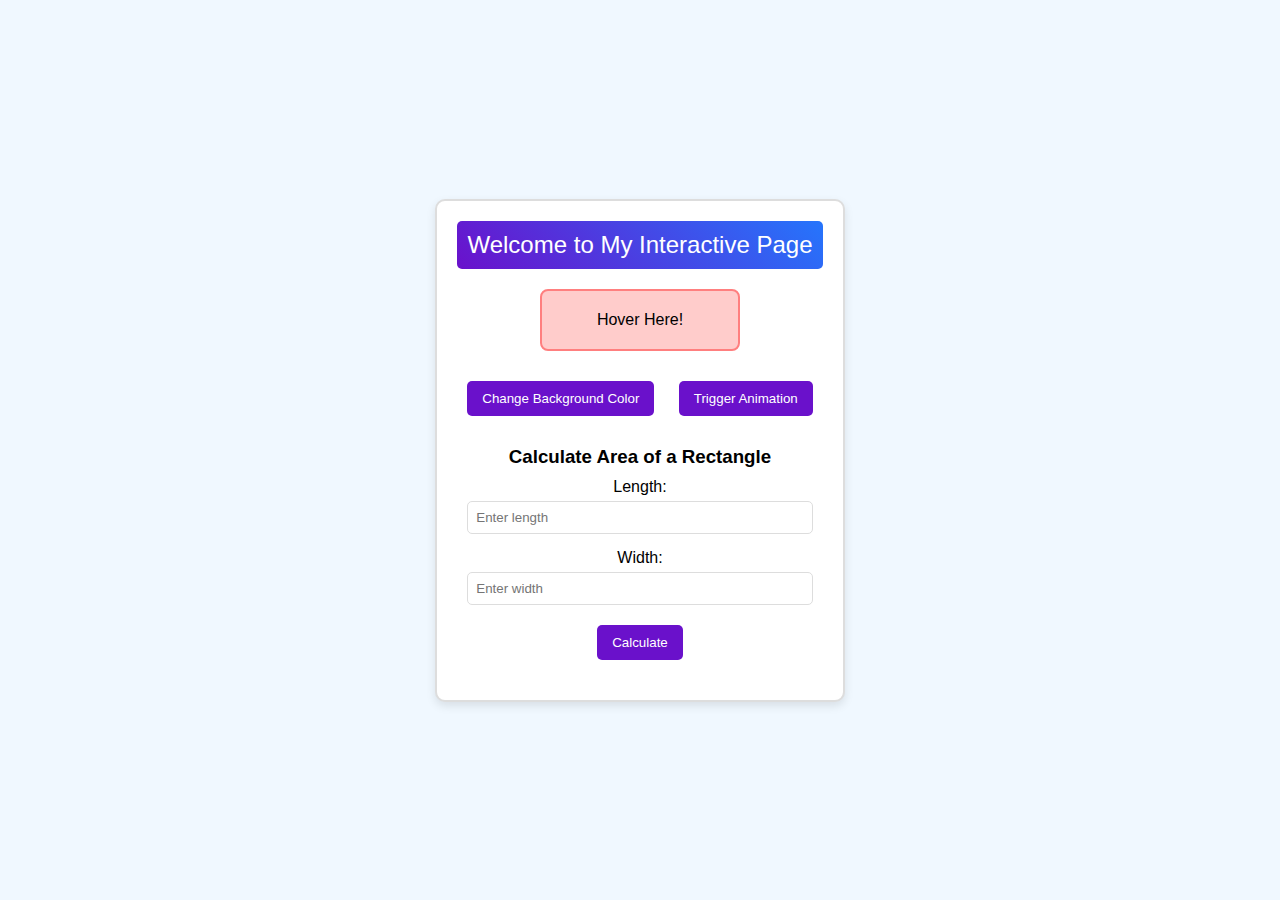
<file: webpage-2/index.html>
<!DOCTYPE html>
<html lang="en">
<head>
    <meta charset="UTF-8">
    <meta name="viewport" content="width=device-width, initial-scale=1.0">
    <title>Interactive Dynamic Webpage</title>
    <link rel="stylesheet" href="styles.css">
</head>
<body>
    <div class="container">
        <header class="banner">Welcome to My Interactive Page</header>
        <main>
            <div class="box" id="animatedBox">Hover Here!</div>
            <div class="controls">
                <button id="bgToggle">Change Background Color</button>
                <button id="animateBox">Trigger Animation</button>
                <form id="areaForm">
                    <h3>Calculate Area of a Rectangle</h3>
                    <label for="length">Length:</label>
                    <input type="number" id="length" placeholder="Enter length" required>
                    <label for="width">Width:</label>
                    <input type="number" id="width" placeholder="Enter width" required>
                    <button type="submit">Calculate</button>
                    <p id="result"></p>
                </form>
            </div>
        </main>
    </div>
    <script src="script.js"></script>
</body>
</html>
</file>
<file: webpage-2/styles.css>
* {
    box-sizing: border-box;
    margin: 0;
    padding: 0;
    font-family: Arial, sans-serif;
}

body {
    display: flex;
    justify-content: center;
    align-items: center;
    height: 100vh;
    background-color: #f0f8ff;
    transition: background-color 0.3s ease;
}

.container {
    text-align: center;
    max-width: 600px;
    padding: 20px;
    background-color: #ffffff;
    border: 2px solid #ddd;
    border-radius: 10px;
    box-shadow: 0 4px 10px rgba(0, 0, 0, 0.1);
}

.banner {
    font-size: 1.5rem;
    margin-bottom: 20px;
    padding: 10px;
    background: linear-gradient(45deg, #6a11cb, #2575fc);
    color: white;
    border-radius: 5px;
}

.box {
    padding: 20px;
    margin: 20px auto;
    background-color: #ffcccb;
    border: 2px solid #ff7f7f;
    border-radius: 8px;
    width: 200px;
    cursor: pointer;
    transition: transform 0.3s, background-color 0.3s;
}

.box:hover {
    transform: scale(1.1);
    background-color: #ff7f7f;
}

.controls {
    margin-top: 20px;
}

button {
    margin: 10px;
    padding: 10px 15px;
    background-color: #6a11cb;
    color: white;
    border: none;
    border-radius: 5px;
    cursor: pointer;
    transition: background-color 0.3s;
}

button:hover {
    background-color: #2575fc;
}

form {
    margin-top: 20px;
}

form h3 {
    margin-bottom: 10px;
}

label {
    display: block;
    margin: 5px 0;
}

input {
    width: calc(100% - 20px);
    padding: 8px;
    margin-bottom: 10px;
    border: 1px solid #ddd;
    border-radius: 5px;
}

#result {
    margin-top: 10px;
    font-weight: bold;
}

@keyframes slideIn {
    0% {
        transform: translateX(-100%);
        opacity: 0;
    }
    100% {
        transform: translateX(0);
        opacity: 1;
    }
}

#animatedBox {
    animation: slideIn 1s ease-in-out;
}
</file>
